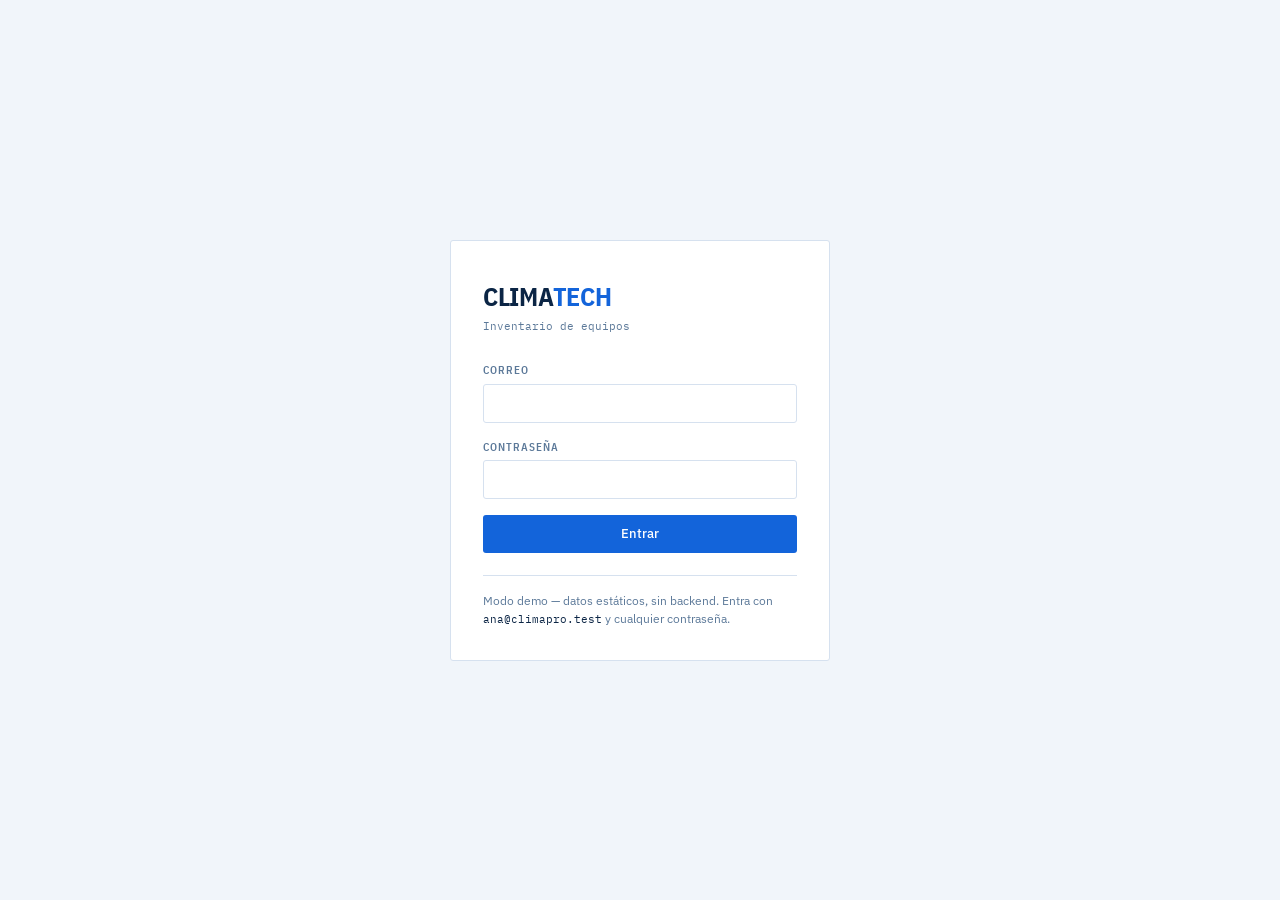
<file: second.html>
<!DOCTYPE html>
<html lang="es">
<head>
<meta charset="UTF-8">
<meta name="viewport" content="width=device-width, initial-scale=1.0">
<title>ClimaTech · Inventario de equipos (demo estática)</title>
<link rel="preconnect" href="https://fonts.googleapis.com">
<link rel="preconnect" href="https://fonts.gstatic.com" crossorigin>
<link href="https://fonts.googleapis.com/css2?family=IBM+Plex+Mono:wght@400;500;600&family=IBM+Plex+Sans+Condensed:wght@500;600;700&family=IBM+Plex+Sans:wght@400;500;600;700&display=swap" rel="stylesheet">
<style>
  :root {
    --paper:       #F1F5FA;
    --plate:       #FFFFFF;
    --ink:         #0B2545;
    --muted:       #5C7999;
    --rule:        #D6E1EF;
    --signal:      #1364DA;
    --signal-deep: #0A3F8F;
    --signal-wash: #E7F0FC;

    --ok:      #0E7C66;
    --warn:    #B7791F;
    --down:    #C2410C;
    --retired: #64748B;

    --sans: 'IBM Plex Sans', system-ui, sans-serif;
    --cond: 'IBM Plex Sans Condensed', 'IBM Plex Sans', sans-serif;
    --mono: 'IBM Plex Mono', ui-monospace, monospace;

    --r: 3px;
  }

  * { box-sizing: border-box; margin: 0; padding: 0; }

  body {
    font-family: var(--sans);
    background: var(--paper);
    color: var(--ink);
    font-size: 14px;
    line-height: 1.5;
    -webkit-font-smoothing: antialiased;
  }

  button, input, select, textarea { font: inherit; color: inherit; }
  button { cursor: pointer; }

  :focus-visible {
    outline: 2px solid var(--signal);
    outline-offset: 2px;
  }

  /* ---- Etiquetas tipo placa: mayúsculas condensadas, como el rótulo
         serigrafiado de una placa de datos técnicos ---- */
  .lbl {
    font-family: var(--cond);
    font-weight: 600;
    font-size: 11px;
    letter-spacing: .09em;
    text-transform: uppercase;
    color: var(--muted);
  }

  .mono { font-family: var(--mono); font-variant-numeric: tabular-nums; }

  /* =================== LOGIN =================== */
  #login {
    min-height: 100vh;
    display: grid;
    place-items: center;
    padding: 24px;
  }

  .login-plate {
    width: 100%;
    max-width: 380px;
    background: var(--plate);
    border: 1px solid var(--rule);
    border-radius: var(--r);
    padding: 36px 32px 32px;
    position: relative;
  }

  .brand {
    font-family: var(--cond);
    font-weight: 700;
    font-size: 26px;
    letter-spacing: -.01em;
    text-transform: uppercase;
  }
  .brand span { color: var(--signal); }

  .brand-sub {
    font-family: var(--mono);
    font-size: 11px;
    color: var(--muted);
    margin-top: 2px;
    margin-bottom: 28px;
  }

  .field { margin-bottom: 16px; }
  .field .lbl { display: block; margin-bottom: 5px; }

  input[type=text], input[type=email], input[type=password], input[type=number],
  input[type=date], select, textarea {
    width: 100%;
    padding: 8px 10px;
    background: var(--plate);
    border: 1px solid var(--rule);
    border-radius: var(--r);
    transition: border-color .12s, box-shadow .12s;
  }
  input:focus, select:focus, textarea:focus {
    outline: none;
    border-color: var(--signal);
    box-shadow: 0 0 0 3px var(--signal-wash);
  }
  input.code, input[name=codigo_interno], input[name=num_serie] { font-family: var(--mono); }

  .btn {
    display: inline-flex;
    align-items: center;
    justify-content: center;
    gap: 6px;
    padding: 8px 14px;
    border: 1px solid transparent;
    border-radius: var(--r);
    font-weight: 500;
    font-size: 13px;
    transition: background .12s, border-color .12s;
  }
  .btn-primary { background: var(--signal); color: #fff; }
  .btn-primary:hover { background: var(--signal-deep); }
  .btn-ghost { background: transparent; border-color: var(--rule); color: var(--ink); }
  .btn-ghost:hover { background: var(--paper); }
  .btn-danger { background: transparent; border-color: #E9C0AE; color: var(--down); }
  .btn-danger:hover { background: #FDF1EC; }
  .btn-block { width: 100%; }
  .btn:disabled { opacity: .5; cursor: not-allowed; }

  .msg {
    padding: 8px 10px;
    border-radius: var(--r);
    font-size: 13px;
    margin-bottom: 14px;
  }
  .msg-error { background: #FDF1EC; color: var(--down); border: 1px solid #F3D5C7; }

  .hint {
    margin-top: 22px;
    padding-top: 16px;
    border-top: 1px solid var(--rule);
    font-size: 12px;
    color: var(--muted);
  }
  .hint code { font-family: var(--mono); font-size: 11px; color: var(--ink); }

  /* =================== APP =================== */
  #app { display: none; min-height: 100vh; flex-direction: column; }
  #app.on { display: flex; }

  header.top {
    display: flex;
    align-items: center;
    gap: 16px;
    padding: 0 20px;
    height: 52px;
    background: var(--plate);
    border-bottom: 1px solid var(--rule);
    flex-shrink: 0;
  }
  header.top .brand { font-size: 17px; }
  .who {
    margin-left: auto;
    display: flex;
    align-items: center;
    gap: 12px;
    font-size: 12px;
    color: var(--muted);
  }
  .who b { color: var(--ink); font-weight: 600; }
  .rol-tag {
    font-family: var(--mono);
    font-size: 10px;
    padding: 2px 6px;
    background: var(--signal-wash);
    color: var(--signal-deep);
    border-radius: var(--r);
  }
  .link {
    background: none;
    border: none;
    color: var(--signal);
    font-size: 12px;
    text-decoration: underline;
    padding: 0;
  }

  .shell { display: flex; flex: 1; min-height: 0; }

  /* ---- Rail de filtros ---- */
  aside.rail {
    width: 220px;
    flex-shrink: 0;
    background: var(--plate);
    border-right: 1px solid var(--rule);
    padding: 20px 16px;
    overflow-y: auto;
  }
  .rail h2 {
    font-family: var(--cond);
    font-size: 12px;
    letter-spacing: .09em;
    text-transform: uppercase;
    color: var(--ink);
    margin-bottom: 14px;
  }
  .rail .field { margin-bottom: 13px; }

  /* Los 4 estados son un conjunto cerrado del negocio, así que se listan
     todos en vez de meterlos en un select: se ve de una qué hay. */
  .states { display: flex; flex-direction: column; gap: 1px; }
  .state-btn {
    display: flex;
    align-items: center;
    gap: 8px;
    padding: 5px 7px;
    background: none;
    border: none;
    border-radius: var(--r);
    text-align: left;
    font-size: 13px;
    color: var(--ink);
    width: 100%;
  }
  .state-btn:hover { background: var(--paper); }
  .state-btn[aria-pressed=true] { background: var(--signal-wash); font-weight: 600; }
  .swatch {
    width: 8px; height: 8px;
    border-radius: 1px;
    flex-shrink: 0;
  }
  .state-btn .n { margin-left: auto; font-family: var(--mono); font-size: 11px; color: var(--muted); }

  .sw-Operativo             { background: var(--ok); }
  .sw-En-mantenimiento      { background: var(--warn); }
  .sw-Fuera-de-servicio     { background: var(--down); }
  .sw-De-baja               { background: var(--retired); }
  .sw-todos                 { background: var(--rule); }

  /* ---- Panel principal ---- */
  main.work { flex: 1; display: flex; flex-direction: column; min-width: 0; padding: 20px; gap: 14px; }

  .work-head { display: flex; align-items: center; gap: 12px; flex-wrap: wrap; }
  .work-head h1 { font-family: var(--cond); font-size: 22px; text-transform: uppercase; letter-spacing: .01em; }
  .count { font-family: var(--mono); font-size: 12px; color: var(--muted); }
  .search { flex: 1; max-width: 300px; margin-left: auto; }
  .search input { font-size: 13px; }

  .table-wrap {
    flex: 1;
    background: var(--plate);
    border: 1px solid var(--rule);
    border-radius: var(--r);
    overflow: auto;
    min-height: 0;
  }
  table { width: 100%; border-collapse: collapse; }
  thead th {
    position: sticky;
    top: 0;
    background: var(--plate);
    text-align: left;
    padding: 9px 12px;
    border-bottom: 1px solid var(--rule);
    font-family: var(--cond);
    font-size: 11px;
    font-weight: 600;
    letter-spacing: .08em;
    text-transform: uppercase;
    color: var(--muted);
    white-space: nowrap;
    z-index: 1;
  }
  tbody td { padding: 9px 12px; border-bottom: 1px solid var(--rule); vertical-align: middle; }
  tbody tr { cursor: pointer; }
  tbody tr:hover { background: var(--paper); }
  tbody tr[aria-selected=true] { background: var(--signal-wash); }
  tbody tr:last-child td { border-bottom: none; }

  .cell-code { font-family: var(--mono); font-size: 12px; font-weight: 500; white-space: nowrap; }
  .cell-name b { font-weight: 600; }
  .cell-name small { display: block; color: var(--muted); font-size: 12px; }
  .cell-loc { color: var(--muted); font-size: 12px; }

  .state-pill { display: inline-flex; align-items: center; gap: 6px; font-size: 12px; white-space: nowrap; }

  .row-acts { display: flex; gap: 4px; justify-content: flex-end; }
  .icon-btn {
    padding: 3px 7px;
    background: none;
    border: 1px solid transparent;
    border-radius: var(--r);
    font-size: 12px;
    color: var(--muted);
  }
  .icon-btn:hover { border-color: var(--rule); color: var(--ink); background: var(--plate); }
  .icon-btn.del:hover { color: var(--down); border-color: #E9C0AE; }

  .empty { padding: 56px 24px; text-align: center; }
  .empty p { color: var(--muted); margin-bottom: 14px; }

  .pager { display: flex; align-items: center; gap: 10px; justify-content: flex-end; }
  .pager span { font-family: var(--mono); font-size: 12px; color: var(--muted); }

  /* =================== PLACA (detalle) =================== */
  /* La firma del panel: el detalle se lee como la placa de datos remachada
     que trae pegada cada equipo en el chasis. */
  .drawer {
    width: 340px;
    flex-shrink: 0;
    background: var(--plate);
    border-left: 1px solid var(--rule);
    overflow-y: auto;
    display: none;
  }
  .drawer.on { display: block; }

  .drawer-head {
    display: flex;
    align-items: center;
    padding: 14px 16px;
    border-bottom: 1px solid var(--rule);
  }
  .drawer-head .lbl { flex: 1; }
  .x-btn { background: none; border: none; color: var(--muted); font-size: 18px; line-height: 1; padding: 2px 6px; }
  .x-btn:hover { color: var(--ink); }

  .plate-body { padding: 16px; }

  .nameplate {
    position: relative;
    border: 1.5px solid var(--ink);
    border-radius: var(--r);
    padding: 16px 14px 12px;
    background: var(--paper);
  }
  /* Remaches: los 4 puntos que sujetan la placa al equipo. */
  .nameplate::before, .nameplate::after,
  .nameplate > .rivet-l, .nameplate > .rivet-r {
    content: '';
    position: absolute;
    width: 4px; height: 4px;
    border-radius: 50%;
    background: var(--muted);
    opacity: .5;
  }
  .nameplate::before { top: 5px; left: 5px; }
  .nameplate::after  { top: 5px; right: 5px; }
  .nameplate > .rivet-l { bottom: 5px; left: 5px; }
  .nameplate > .rivet-r { bottom: 5px; right: 5px; }

  .np-brand {
    font-family: var(--cond);
    font-size: 19px;
    font-weight: 700;
    text-transform: uppercase;
    line-height: 1.15;
  }
  .np-model { font-family: var(--mono); font-size: 12px; color: var(--muted); margin-bottom: 12px; }

  .np-grid { display: grid; grid-template-columns: 1fr 1fr; gap: 9px 12px; }
  .np-grid .full { grid-column: 1 / -1; }
  .np-cell .lbl { display: block; font-size: 10px; margin-bottom: 1px; }
  .np-cell .v { font-family: var(--mono); font-size: 12.5px; word-break: break-word; }
  .np-cell .v.na { color: var(--muted); }

  .np-rule { border: none; border-top: 1px solid var(--rule); margin: 12px 0; }

  .drawer-sect { margin-top: 22px; }
  .drawer-sect > .lbl { display: block; margin-bottom: 9px; }

  .hist { display: flex; flex-direction: column; gap: 1px; }
  .hist-row {
    display: flex;
    align-items: baseline;
    gap: 9px;
    padding: 7px 0;
    border-bottom: 1px solid var(--rule);
    font-size: 12.5px;
  }
  .hist-row .d { font-family: var(--mono); font-size: 11.5px; color: var(--muted); flex-shrink: 0; }
  .hist-row .t { flex: 1; }
  .hist-row .s { font-family: var(--cond); font-size: 10.5px; letter-spacing: .06em; text-transform: uppercase; color: var(--muted); }
  .hist-none { font-size: 12.5px; color: var(--muted); font-style: italic; }

  .drawer-acts { display: flex; gap: 8px; margin-top: 22px; }
  .drawer-acts .btn { flex: 1; }

  /* =================== MODAL =================== */
  .veil {
    position: fixed;
    inset: 0;
    background: rgba(11, 37, 69, .35);
    display: none;
    place-items: center;
    padding: 24px;
    z-index: 50;
  }
  .veil.on { display: grid; }

  .modal {
    background: var(--plate);
    border-radius: var(--r);
    width: 100%;
    max-width: 620px;
    max-height: 88vh;
    display: flex;
    flex-direction: column;
    box-shadow: 0 12px 40px rgba(11, 37, 69, .18);
  }
  .modal-head {
    padding: 16px 20px;
    border-bottom: 1px solid var(--rule);
    display: flex;
    align-items: center;
  }
  .modal-head h3 { font-family: var(--cond); font-size: 17px; text-transform: uppercase; flex: 1; }
  .modal-body { padding: 20px; overflow-y: auto; }
  .modal-foot {
    padding: 14px 20px;
    border-top: 1px solid var(--rule);
    display: flex;
    gap: 8px;
    justify-content: flex-end;
  }

  .grid2 { display: grid; grid-template-columns: 1fr 1fr; gap: 0 14px; }
  .grid2 .full { grid-column: 1 / -1; }

  fieldset { border: none; margin-bottom: 6px; }
  legend {
    font-family: var(--cond);
    font-size: 11px;
    letter-spacing: .09em;
    text-transform: uppercase;
    color: var(--signal-deep);
    padding-bottom: 8px;
    margin-bottom: 10px;
    border-bottom: 1px solid var(--rule);
    width: 100%;
  }
  .req { color: var(--down); }

  .confirm-txt { padding: 20px; font-size: 13.5px; }
  .confirm-txt b { font-family: var(--mono); }

  .toast {
    position: fixed;
    bottom: 20px;
    left: 50%;
    transform: translateX(-50%) translateY(80px);
    background: var(--ink);
    color: #fff;
    padding: 9px 16px;
    border-radius: var(--r);
    font-size: 13px;
    z-index: 90;
    opacity: 0;
    transition: transform .2s, opacity .2s;
    pointer-events: none;
    max-width: 90vw;
  }
  .toast.on { transform: translateX(-50%) translateY(0); opacity: 1; }
  .toast.bad { background: var(--down); }

  .loading { padding: 40px; text-align: center; color: var(--muted); font-size: 13px; }

  @media (prefers-reduced-motion: reduce) {
    * { transition: none !important; }
  }

  @media (max-width: 900px) {
    .shell { flex-direction: column; }
    aside.rail { width: auto; border-right: none; border-bottom: 1px solid var(--rule); }
    .rail .states { flex-direction: row; flex-wrap: wrap; }
    .state-btn { width: auto; }
    .state-btn .n { margin-left: 4px; }
    .drawer { width: auto; border-left: none; border-top: 1px solid var(--rule); }
    .grid2 { grid-template-columns: 1fr; }
    .search { max-width: none; margin-left: 0; flex-basis: 100%; }
  }
</style>
</head>
<body>

<!-- ============ LOGIN ============ -->
<div id="login">
  <form class="login-plate" id="loginForm">
    <div class="brand">Clima<span>Tech</span></div>
    <div class="brand-sub">Inventario de equipos</div>

    <div id="loginErr"></div>

    <div class="field">
      <label class="lbl" for="lEmail">Correo</label>
      <input type="email" id="lEmail" autocomplete="username" required>
    </div>
    <div class="field">
      <label class="lbl" for="lPass">Contraseña</label>
      <input type="password" id="lPass" autocomplete="current-password" required>
    </div>

    <button type="submit" class="btn btn-primary btn-block" id="lBtn">Entrar</button>

    <div class="hint">
      Modo demo — datos estáticos, sin backend. Entra con <code>ana@climapro.test</code> y cualquier contraseña.
    </div>
  </form>
</div>

<!-- ============ APP ============ -->
<div id="app">
  <header class="top">
    <div class="brand">Clima<span>Tech</span></div>
    <div class="who">
      <span><b id="uName"></b> · <span id="uEmpresa"></span></span>
      <span class="rol-tag" id="uRol"></span>
      <button class="link" id="outBtn">Salir</button>
    </div>
  </header>

  <div class="shell">
    <aside class="rail">
      <h2>Filtros</h2>

      <div class="field">
        <label class="lbl" for="fCat">Categoría</label>
        <select id="fCat"><option value="">Todas</option></select>
      </div>

      <div class="field">
        <label class="lbl" for="fSede">Sede</label>
        <select id="fSede"><option value="">Todas</option></select>
      </div>

      <div class="field">
        <label class="lbl" for="fZona">Zona</label>
        <select id="fZona" disabled><option value="">Todas</option></select>
      </div>

      <div class="field">
        <span class="lbl" style="display:block;margin-bottom:5px">Estado</span>
        <div class="states" id="fStates"></div>
      </div>

      <button class="btn btn-ghost btn-block" id="clearBtn" style="margin-top:6px">Limpiar filtros</button>
    </aside>

    <main class="work">
      <div class="work-head">
        <h1>Equipos</h1>
        <span class="count" id="total"></span>
        <div class="search field" style="margin:0">
          <input type="text" id="fSearch" placeholder="Buscar por código, marca o modelo…">
        </div>
        <button class="btn btn-primary" id="newBtn">+ Registrar equipo</button>
      </div>

      <div class="table-wrap">
        <table>
          <thead>
            <tr>
              <th>Código</th>
              <th>Equipo</th>
              <th>Categoría</th>
              <th>Ubicación</th>
              <th>Estado</th>
              <th></th>
            </tr>
          </thead>
          <tbody id="tbody"></tbody>
        </table>
        <div id="tableMsg"></div>
      </div>

      <div class="pager">
        <button class="btn btn-ghost" id="prevBtn">← Anterior</button>
        <span id="pageInfo"></span>
        <button class="btn btn-ghost" id="nextBtn">Siguiente →</button>
      </div>
    </main>

    <!-- Placa de datos técnicos -->
    <aside class="drawer" id="drawer">
      <div class="drawer-head">
        <span class="lbl">Placa de datos</span>
        <button class="x-btn" id="closeDrawer" aria-label="Cerrar">×</button>
      </div>
      <div class="plate-body" id="drawerBody"></div>
    </aside>
  </div>
</div>

<!-- ============ MODAL FORM ============ -->
<div class="veil" id="formVeil">
  <div class="modal" role="dialog" aria-modal="true" aria-labelledby="formTitle">
    <div class="modal-head">
      <h3 id="formTitle">Registrar equipo</h3>
      <button class="x-btn" id="closeForm" aria-label="Cerrar">×</button>
    </div>
    <div class="modal-body">
      <div id="formErr"></div>
      <form id="equipoForm">
        <fieldset>
          <legend>Identificación</legend>
          <div class="grid2">
            <div class="field">
              <label class="lbl" for="eCodigo">Código interno</label>
              <input type="text" id="eCodigo" name="codigo_interno" placeholder="AC-001">
            </div>
            <div class="field">
              <label class="lbl" for="eSerie">Número de serie</label>
              <input type="text" id="eSerie" name="num_serie">
            </div>
            <div class="field">
              <label class="lbl" for="eMarca">Marca</label>
              <input type="text" id="eMarca" placeholder="York">
            </div>
            <div class="field">
              <label class="lbl" for="eModelo">Modelo</label>
              <input type="text" id="eModelo" placeholder="YK-500">
            </div>
          </div>
        </fieldset>

        <fieldset>
          <legend>Clasificación y ubicación</legend>
          <div class="grid2">
            <div class="field">
              <label class="lbl" for="eCat">Categoría <span class="req">*</span></label>
              <select id="eCat" required></select>
            </div>
            <div class="field">
              <label class="lbl" for="eEstado">Estado</label>
              <select id="eEstado"></select>
            </div>
            <div class="field">
              <label class="lbl" for="eSede">Sede</label>
              <select id="eSede"><option value="">Sin asignar</option></select>
            </div>
            <div class="field">
              <label class="lbl" for="eZona">Zona</label>
              <select id="eZona" disabled><option value="">Sin asignar</option></select>
            </div>
            <div class="field full">
              <label class="lbl" for="eResp">Responsable de área</label>
              <input type="text" id="eResp">
            </div>
          </div>
        </fieldset>

        <fieldset>
          <legend>Ficha técnica</legend>
          <div class="grid2">
            <div class="field">
              <label class="lbl" for="eCap">Capacidad</label>
              <input type="text" id="eCap" placeholder="5 TR">
            </div>
            <div class="field">
              <label class="lbl" for="eVolt">Voltaje</label>
              <input type="text" id="eVolt" placeholder="220V">
            </div>
            <div class="field">
              <label class="lbl" for="eRefri">Refrigerante</label>
              <input type="text" id="eRefri" placeholder="R-410A">
            </div>
            <div class="field">
              <label class="lbl" for="eVida">Vida útil (meses)</label>
              <input type="number" id="eVida" min="0">
            </div>
            <div class="field">
              <label class="lbl" for="eInst">Fecha de instalación</label>
              <input type="date" id="eInst">
            </div>
            <div class="field">
              <label class="lbl" for="eReemp">Reemplazo estimado</label>
              <input type="date" id="eReemp">
            </div>
          </div>
        </fieldset>
      </form>
    </div>
    <div class="modal-foot">
      <button class="btn btn-ghost" id="cancelForm">Cancelar</button>
      <button class="btn btn-primary" id="saveBtn">Guardar equipo</button>
    </div>
  </div>
</div>

<!-- ============ MODAL CONFIRM ============ -->
<div class="veil" id="delVeil">
  <div class="modal" style="max-width:420px" role="dialog" aria-modal="true">
    <div class="modal-head"><h3>Eliminar equipo</h3></div>
    <div class="confirm-txt" id="delTxt"></div>
    <div class="modal-foot">
      <button class="btn btn-ghost" id="cancelDel">Cancelar</button>
      <button class="btn btn-danger" id="okDel">Eliminar</button>
    </div>
  </div>
</div>

<div class="toast" id="toast"></div>

<script>
'use strict';

/* =====================================================================
   MODO DEMO — DATOS ESTÁTICOS
   ---------------------------------------------------------------------
   Esta versión del panel NO llama al backend. Cada función que en la
   versión real haría fetch() a la API está marcada con un comentario
   "CONEXIÓN REAL" mostrando el método, la ruta exacta (de tu doc de
   endpoints) y el fetch que iría ahí. Cuando quieras volver a la versión
   conectada, usa public/index.html - es el mismo panel, ya cableado.
   ===================================================================== */

const API = '/api/v1';
const ESTADOS = ['Operativo', 'En mantenimiento', 'Fuera de servicio', 'De baja'];

/* ---------------------------------------------------------------------
   BASE DE DATOS FALSA
   Refleja el modelo real (EMPRESAS, USUARIOS, CATEGORIAS_EQUIPO, SEDES,
   ZONAS, EQUIPOS, MANTENIMIENTOS) para que el shape de los datos sea
   idéntico al que devolverá la API de verdad.
--------------------------------------------------------------------- */
const DB = {
  usuario: { id: 1, nombre: 'Ana Torres', email: 'ana@climapro.test', rol: 'admin_empresa', empresa: 'ClimaPro Bogotá' },

  categorias: [
    { id: 1, nombre: 'Aire Acondicionado' },
    { id: 2, nombre: 'Generador' },
    { id: 3, nombre: 'Bomba' },
    { id: 4, nombre: 'Caldera' },
    { id: 5, nombre: 'Ascensor' },
  ],

  sedes: [
    { id: 1, nombre: 'Sede Principal', ciudad: 'Bogotá' },
    { id: 2, nombre: 'Bodega Norte', ciudad: 'Bogotá' },
  ],

  zonas: [
    { id: 1, sede_id: 1, nombre: 'Piso 3 - Oficinas' },
    { id: 2, sede_id: 1, nombre: 'Sótano - Cuarto técnico' },
    { id: 3, sede_id: 1, nombre: 'Terraza' },
    { id: 4, sede_id: 2, nombre: 'Nave A' },
    { id: 5, sede_id: 2, nombre: 'Nave B' },
  ],

  equipos: [
    { id: 1, codigoInterno: 'AC-001', marca: 'York', modelo: 'YK-500', categoriaId: 1, zonaId: 1, estado: 'Operativo',
      numSerie: 'SN-88213', capacidad: '5 TR', voltaje: '220V', refrigerante: 'R-410A', vidaUtilMeses: 96,
      fechaInstalacion: '2022-03-14', fechaEstimadaReemplazo: '2030-03-14', responsableArea: 'Juan Pérez' },
    { id: 2, codigoInterno: 'AC-002', marca: 'Carrier', modelo: 'CR-300', categoriaId: 1, zonaId: 3, estado: 'En mantenimiento',
      numSerie: 'SN-88214', capacidad: '3 TR', voltaje: '220V', refrigerante: 'R-32', vidaUtilMeses: 96,
      fechaInstalacion: '2021-11-02', fechaEstimadaReemplazo: '2029-11-02', responsableArea: 'Juan Pérez' },
    { id: 3, codigoInterno: 'GEN-001', marca: 'Cummins', modelo: 'C150', categoriaId: 2, zonaId: 2, estado: 'Operativo',
      numSerie: 'SN-55019', capacidad: '150 kVA', voltaje: '440V', refrigerante: null, vidaUtilMeses: 180,
      fechaInstalacion: '2019-06-20', fechaEstimadaReemplazo: '2034-06-20', responsableArea: 'María Gómez' },
    { id: 4, codigoInterno: 'BOM-004', marca: 'Grundfos', modelo: 'CR15', categoriaId: 3, zonaId: 2, estado: 'Fuera de servicio',
      numSerie: 'SN-77102', capacidad: '15 m³/h', voltaje: '220V', refrigerante: null, vidaUtilMeses: 72,
      fechaInstalacion: '2020-01-10', fechaEstimadaReemplazo: '2026-01-10', responsableArea: 'María Gómez' },
    { id: 5, codigoInterno: 'CAL-002', marca: 'Bosch', modelo: 'BX-90', categoriaId: 4, zonaId: 4, estado: 'Operativo',
      numSerie: 'SN-90341', capacidad: '90 kW', voltaje: '220V', refrigerante: null, vidaUtilMeses: 120,
      fechaInstalacion: '2023-05-08', fechaEstimadaReemplazo: '2033-05-08', responsableArea: 'Carlos Ruiz' },
    { id: 6, codigoInterno: 'AC-010', marca: 'LG', modelo: 'Multi-V5', categoriaId: 1, zonaId: 5, estado: 'De baja',
      numSerie: 'SN-40021', capacidad: '8 TR', voltaje: '220V', refrigerante: 'R-410A', vidaUtilMeses: 96,
      fechaInstalacion: '2016-02-01', fechaEstimadaReemplazo: '2024-02-01', responsableArea: 'Carlos Ruiz' },
  ],

  mantenimientosPorEquipo: {
    1: [
      { fechaEjecucion: '2026-06-02', tipoMantenimiento: 'preventivo', estado: 'Completado' },
      { fechaEjecucion: '2026-03-01', tipoMantenimiento: 'preventivo', estado: 'Completado' },
    ],
    2: [
      { fechaProgramada: '2026-07-20', tipoMantenimiento: 'correctivo', estado: 'En proceso' },
    ],
    4: [
      { fechaEjecucion: '2026-05-15', tipoMantenimiento: 'correctivo', estado: 'Completado' },
    ],
  },
};

// Enriquecemos equipos con sus relaciones anidadas (así el shape queda
// igual al `include: { categoria, zona: { sede } }` que arma Prisma).
DB.equipos.forEach((e) => {
  e.categoria = DB.categorias.find((c) => c.id === e.categoriaId) || null;
  const zona = DB.zonas.find((z) => z.id === e.zonaId) || null;
  e.zona = zona ? { ...zona, sede: DB.sedes.find((s) => s.id === zona.sede_id) } : null;
});

function delay(ms) { return new Promise((r) => setTimeout(r, ms)); }

const state = {
  page: 1,
  perPage: 20,
  filters: { search: '', status: '', categoria_id: '', sede_id: '', zona_id: '' },
  rows: [],
  total: 0,
  selectedId: null,
  editingId: null,
  deletingId: null,
  nextId: 100,
};

const $ = (id) => document.getElementById(id);

/* ---------- Utilidades (iguales a la versión conectada) ---------- */
function esc(s) {
  if (s === null || s === undefined || s === '') return '';
  return String(s).replace(/[&<>"']/g, (c) => ({ '&': '&amp;', '<': '&lt;', '>': '&gt;', '"': '&quot;', "'": '&#39;' }[c]));
}
function fecha(iso) {
  if (!iso) return null;
  const d = new Date(iso);
  return isNaN(d) ? null : d.toLocaleDateString('es-CO', { year: 'numeric', month: '2-digit', day: '2-digit' });
}
function slug(s) { return String(s).replace(/\s+/g, '-'); }
function toast(msg, bad) {
  const t = $('toast');
  t.textContent = msg;
  t.className = 'toast on' + (bad ? ' bad' : '');
  clearTimeout(t._t);
  t._t = setTimeout(() => { t.className = 'toast'; }, 3200);
}
function puedeEditar() { return ['admin_empresa', 'supervisor'].includes(DB.usuario.rol); }
function puedeBorrar() { return DB.usuario.rol === 'admin_empresa'; }

/* ---------------------------------------------------------------------
   LOGIN
   CONEXIÓN REAL: POST /api/v1/auth/login  { email, password }
     -> { access_token, refresh_token, usuario }
   El token se guarda y de ahí en adelante viaja como
   Authorization: Bearer <token> en cada request (ver api() en la
   versión conectada de public/index.html).
--------------------------------------------------------------------- */
$('loginForm').addEventListener('submit', async (e) => {
  e.preventDefault();
  const btn = $('lBtn');
  btn.disabled = true;
  btn.textContent = 'Entrando…';
  $('loginErr').innerHTML = '';

  await delay(400); // simula la latencia de red

  const email = $('lEmail').value.trim();
  const pass = $('lPass').value;

  // En la demo, cualquier password sirve con el correo de prueba.
  if (email !== DB.usuario.email) {
    $('loginErr').innerHTML = '<div class="msg msg-error">Credenciales inválidas (usa ' + DB.usuario.email + ')</div>';
    btn.disabled = false;
    btn.textContent = 'Entrar';
    return;
  }

  await boot();
  btn.disabled = false;
  btn.textContent = 'Entrar';
});

function logout() {
  $('app').classList.remove('on');
  $('login').style.display = 'grid';
}
$('outBtn').addEventListener('click', logout);

/* ---------------------------------------------------------------------
   ARRANQUE
   CONEXIÓN REAL: GET /api/v1/me -> datos del usuario autenticado
--------------------------------------------------------------------- */
async function boot() {
  $('login').style.display = 'none';
  $('app').classList.add('on');

  $('uName').textContent = DB.usuario.nombre;
  $('uEmpresa').textContent = DB.usuario.empresa;
  $('uRol').textContent = DB.usuario.rol.replace('_', ' ');
  $('newBtn').style.display = puedeEditar() ? '' : 'none';

  renderStates();
  loadCategorias();
  loadSedes();
  await loadEquipos();
}

// CONEXIÓN REAL: GET /api/v1/categorias-equipos
function loadCategorias() {
  const opts = DB.categorias.map((c) => '<option value="' + c.id + '">' + esc(c.nombre) + '</option>').join('');
  $('fCat').innerHTML = '<option value="">Todas</option>' + opts;
  $('eCat').innerHTML = '<option value="">Selecciona…</option>' + opts;
}

// CONEXIÓN REAL: GET /api/v1/sedes
function loadSedes() {
  const opts = DB.sedes.map((s) => '<option value="' + s.id + '">' + esc(s.nombre) + '</option>').join('');
  $('fSede').innerHTML = '<option value="">Todas</option>' + opts;
  $('eSede').innerHTML = '<option value="">Sin asignar</option>' + opts;
}

// CONEXIÓN REAL: GET /api/v1/sedes/:id/zonas
function loadZonas(sedeId, selectEl, placeholder) {
  if (!sedeId) {
    selectEl.innerHTML = '<option value="">' + placeholder + '</option>';
    selectEl.disabled = true;
    return;
  }
  const zonas = DB.zonas.filter((z) => z.sede_id === Number(sedeId));
  selectEl.innerHTML = '<option value="">' + placeholder + '</option>' +
    zonas.map((z) => '<option value="' + z.id + '">' + esc(z.nombre) + '</option>').join('');
  selectEl.disabled = false;
}

/* ---------- Filtros (misma UI, sin red) ---------- */
function renderStates() {
  const items = [{ v: '', l: 'Todos', c: 'todos' }].concat(ESTADOS.map((e) => ({ v: e, l: e, c: slug(e) })));
  $('fStates').innerHTML = items.map((i) =>
    '<button class="state-btn" data-v="' + esc(i.v) + '" aria-pressed="' + (state.filters.status === i.v) + '">' +
      '<span class="swatch sw-' + i.c + '"></span><span>' + esc(i.l) + '</span><span class="n" data-n="' + esc(i.v) + '"></span>' +
    '</button>'
  ).join('');
  $('fStates').querySelectorAll('.state-btn').forEach((b) => {
    b.addEventListener('click', () => {
      state.filters.status = b.dataset.v;
      state.page = 1;
      $('fStates').querySelectorAll('.state-btn').forEach((x) => x.setAttribute('aria-pressed', x === b));
      loadEquipos();
    });
  });
}

let searchTimer;
$('fSearch').addEventListener('input', (e) => {
  clearTimeout(searchTimer);
  searchTimer = setTimeout(() => { state.filters.search = e.target.value.trim(); state.page = 1; loadEquipos(); }, 300);
});
$('fCat').addEventListener('change', (e) => { state.filters.categoria_id = e.target.value; state.page = 1; loadEquipos(); });
$('fSede').addEventListener('change', (e) => {
  state.filters.sede_id = e.target.value;
  state.filters.zona_id = '';
  state.page = 1;
  loadZonas(e.target.value, $('fZona'), 'Todas');
  loadEquipos();
});
$('fZona').addEventListener('change', (e) => { state.filters.zona_id = e.target.value; state.page = 1; loadEquipos(); });
$('clearBtn').addEventListener('click', () => {
  state.filters = { search: '', status: '', categoria_id: '', sede_id: '', zona_id: '' };
  state.page = 1;
  $('fSearch').value = ''; $('fCat').value = ''; $('fSede').value = '';
  loadZonas('', $('fZona'), 'Todas');
  renderStates();
  loadEquipos();
});

/* ---------------------------------------------------------------------
   LISTADO
   CONEXIÓN REAL:
   GET /api/v1/equipos?search=&status=&categoria_id=&sede_id=&zona_id=&page=&per_page=
     -> { items, total, page, per_page }
   Acá se reemplaza ese fetch por un filtro en memoria sobre DB.equipos.
--------------------------------------------------------------------- */
async function loadEquipos() {
  $('tableMsg').innerHTML = '<div class="loading">Cargando equipos…</div>';
  await delay(200);

  const f = state.filters;
  let items = DB.equipos.filter((e) => {
    if (f.status && e.estado !== f.status) return false;
    if (f.categoria_id && e.categoriaId !== Number(f.categoria_id)) return false;
    if (f.zona_id && e.zonaId !== Number(f.zona_id)) return false;
    if (f.sede_id && (!e.zona || e.zona.sede_id !== Number(f.sede_id))) return false;
    if (f.search) {
      const q = f.search.toLowerCase();
      const hay = [e.marca, e.modelo, e.codigoInterno].filter(Boolean).join(' ').toLowerCase();
      if (!hay.includes(q)) return false;
    }
    return true;
  });

  state.total = items.length;
  const start = (state.page - 1) * state.perPage;
  state.rows = items.slice(start, start + state.perPage);
  renderTable();
}

function renderTable() {
  $('tableMsg').innerHTML = '';
  $('total').textContent = state.total + (state.total === 1 ? ' equipo' : ' equipos');

  if (!state.rows.length) {
    const filtrando = Object.values(state.filters).some(Boolean);
    $('tableMsg').innerHTML = '<div class="empty"><p>' +
      (filtrando ? 'Ningún equipo coincide con estos filtros.' : 'Todavía no hay equipos registrados.') + '</p>' +
      (filtrando ? '<button class="btn btn-ghost" onclick="document.getElementById(\'clearBtn\').click()">Limpiar filtros</button>' : '') +
      '</div>';
    $('tbody').innerHTML = '';
  } else {
    $('tbody').innerHTML = state.rows.map((e) => {
      const sede = e.zona && e.zona.sede ? e.zona.sede.nombre : null;
      const loc = [sede, e.zona ? e.zona.nombre : null].filter(Boolean).join(' · ');
      return '<tr data-id="' + e.id + '" aria-selected="' + (state.selectedId === e.id) + '">' +
        '<td class="cell-code">' + (esc(e.codigoInterno) || '<span style="color:var(--muted)">—</span>') + '</td>' +
        '<td class="cell-name"><b>' + (esc(e.marca) || 'Sin marca') + '</b><small>' + (esc(e.modelo) || '—') + '</small></td>' +
        '<td>' + (e.categoria ? esc(e.categoria.nombre) : '—') + '</td>' +
        '<td class="cell-loc">' + (esc(loc) || 'Sin ubicar') + '</td>' +
        '<td><span class="state-pill"><span class="swatch sw-' + slug(e.estado || 'De baja') + '"></span>' + esc(e.estado || '—') + '</span></td>' +
        '<td><div class="row-acts">' +
          (puedeEditar() ? '<button class="icon-btn" data-act="edit" data-id="' + e.id + '">Editar</button>' : '') +
          (puedeBorrar() ? '<button class="icon-btn del" data-act="del" data-id="' + e.id + '">Eliminar</button>' : '') +
        '</div></td></tr>';
    }).join('');
  }

  const conteo = {};
  state.rows.forEach((e) => { conteo[e.estado] = (conteo[e.estado] || 0) + 1; });
  $('fStates').querySelectorAll('[data-n]').forEach((el) => {
    const v = el.dataset.n;
    el.textContent = v === '' ? (state.rows.length || '') : (conteo[v] || '');
  });

  const desde = state.total === 0 ? 0 : (state.page - 1) * state.perPage + 1;
  const hasta = Math.min(state.page * state.perPage, state.total);
  $('pageInfo').textContent = state.total ? desde + '–' + hasta + ' de ' + state.total : '';
  $('prevBtn').disabled = state.page <= 1;
  $('nextBtn').disabled = state.page * state.perPage >= state.total;
}

$('tbody').addEventListener('click', (e) => {
  const act = e.target.closest('[data-act]');
  if (act) {
    e.stopPropagation();
    if (act.dataset.act === 'edit') openForm(Number(act.dataset.id));
    if (act.dataset.act === 'del') askDelete(Number(act.dataset.id));
    return;
  }
  const tr = e.target.closest('tr[data-id]');
  if (tr) openDrawer(Number(tr.dataset.id));
});
$('prevBtn').addEventListener('click', () => { if (state.page > 1) { state.page--; loadEquipos(); } });
$('nextBtn').addEventListener('click', () => { state.page++; loadEquipos(); });

/* ---------------------------------------------------------------------
   PLACA DE DATOS (detalle)
   CONEXIÓN REAL:
   GET /api/v1/equipos/:id                        -> detalle del equipo
   GET /api/v1/equipos/:id/mantenimientos?per_page=6 -> historial
--------------------------------------------------------------------- */
async function openDrawer(id) {
  state.selectedId = id;
  $('drawer').classList.add('on');
  $('drawerBody').innerHTML = '<div class="loading">Cargando…</div>';
  document.querySelectorAll('#tbody tr').forEach((tr) => tr.setAttribute('aria-selected', Number(tr.dataset.id) === id));

  await delay(150);
  const eq = DB.equipos.find((e) => e.id === id);
  const hist = DB.mantenimientosPorEquipo[id] || [];
  renderDrawer(eq, hist);
}

function cell(label, value, full) {
  const v = value === null || value === undefined || value === '' ? null : value;
  return '<div class="np-cell' + (full ? ' full' : '') + '"><span class="lbl">' + esc(label) + '</span>' +
    '<span class="v' + (v ? '' : ' na') + '">' + (v ? esc(v) : '—') + '</span></div>';
}

function renderDrawer(e, hist) {
  const sede = e.zona && e.zona.sede ? e.zona.sede.nombre : null;
  $('drawerBody').innerHTML =
    '<div class="nameplate"><span class="rivet-l"></span><span class="rivet-r"></span>' +
      '<div class="np-brand">' + (esc(e.marca) || 'Sin marca') + '</div>' +
      '<div class="np-model">' + (esc(e.modelo) || 'modelo no registrado') + '</div>' +
      '<div class="np-grid">' +
        cell('Código interno', e.codigoInterno) + cell('N.º de serie', e.numSerie) +
        cell('Categoría', e.categoria ? e.categoria.nombre : null) + cell('Estado', e.estado) +
      '</div><hr class="np-rule"><div class="np-grid">' +
        cell('Capacidad', e.capacidad) + cell('Voltaje', e.voltaje) +
        cell('Refrigerante', e.refrigerante) + cell('Vida útil', e.vidaUtilMeses ? e.vidaUtilMeses + ' meses' : null) +
      '</div><hr class="np-rule"><div class="np-grid">' +
        cell('Sede', sede) + cell('Zona', e.zona ? e.zona.nombre : null) +
        cell('Instalado', fecha(e.fechaInstalacion)) + cell('Reemplazo est.', fecha(e.fechaEstimadaReemplazo)) +
        cell('Responsable', e.responsableArea, true) +
      '</div></div>' +
    '<div class="drawer-sect"><span class="lbl">Últimos mantenimientos</span>' +
      (hist.length
        ? '<div class="hist">' + hist.map((m) =>
            '<div class="hist-row"><span class="d">' + (fecha(m.fechaEjecucion || m.fechaProgramada) || '—') + '</span>' +
            '<span class="t">' + esc(m.tipoMantenimiento || '—') + '</span><span class="s">' + esc(m.estado || '') + '</span></div>').join('')
          + '</div>'
        : '<p class="hist-none">Este equipo no tiene mantenimientos registrados.</p>') +
    '</div>' +
    (puedeEditar()
      ? '<div class="drawer-acts"><button class="btn btn-ghost" onclick="openForm(' + e.id + ')">Editar</button>' +
          (puedeBorrar() ? '<button class="btn btn-danger" onclick="askDelete(' + e.id + ')">Eliminar</button>' : '') + '</div>'
      : '');
}

$('closeDrawer').addEventListener('click', () => {
  $('drawer').classList.remove('on');
  state.selectedId = null;
  document.querySelectorAll('#tbody tr').forEach((tr) => tr.setAttribute('aria-selected', 'false'));
});

/* ---------------------------------------------------------------------
   FORMULARIO (crear / editar)
   CONEXIÓN REAL:
   POST /api/v1/equipos        -> crear
   PUT  /api/v1/equipos/:id    -> editar
   Nota: estos dos endpoints NO estaban en tu doc original (solo había
   GET para equipos) - se agregan del lado del backend siguiendo el
   mismo patrón dual local/Automate que ya tiene /equipos.
--------------------------------------------------------------------- */
$('eEstado').innerHTML = ESTADOS.map((e) => '<option value="' + e + '">' + e + '</option>').join('');
$('eSede').addEventListener('change', (e) => loadZonas(e.target.value, $('eZona'), 'Sin asignar'));

async function openForm(id) {
  state.editingId = id || null;
  $('formErr').innerHTML = '';
  $('equipoForm').reset();
  $('formTitle').textContent = id ? 'Editar equipo' : 'Registrar equipo';
  $('formVeil').classList.add('on');

  if (!id) { loadZonas('', $('eZona'), 'Sin asignar'); $('eCodigo').focus(); return; }

  const e = DB.equipos.find((x) => x.id === id);
  $('eCodigo').value = e.codigoInterno || '';
  $('eSerie').value = e.numSerie || '';
  $('eMarca').value = e.marca || '';
  $('eModelo').value = e.modelo || '';
  $('eCat').value = e.categoriaId || '';
  $('eEstado').value = e.estado || 'Operativo';
  $('eResp').value = e.responsableArea || '';
  $('eCap').value = e.capacidad || '';
  $('eVolt').value = e.voltaje || '';
  $('eRefri').value = e.refrigerante || '';
  $('eVida').value = e.vidaUtilMeses || '';
  $('eInst').value = e.fechaInstalacion || '';
  $('eReemp').value = e.fechaEstimadaReemplazo || '';

  const sedeId = e.zona && e.zona.sede ? e.zona.sede.id : '';
  $('eSede').value = sedeId || '';
  loadZonas(sedeId, $('eZona'), 'Sin asignar');
  $('eZona').value = e.zonaId || '';
}
window.openForm = openForm;

function closeForm() { $('formVeil').classList.remove('on'); state.editingId = null; }
$('closeForm').addEventListener('click', closeForm);
$('cancelForm').addEventListener('click', closeForm);

$('saveBtn').addEventListener('click', async () => {
  const form = $('equipoForm');
  if (!form.reportValidity()) return;

  const btn = $('saveBtn');
  btn.disabled = true;
  btn.textContent = 'Guardando…';
  await delay(300);

  const categoria = DB.categorias.find((c) => c.id === Number($('eCat').value)) || null;
  const zona = $('eZona').value ? DB.zonas.find((z) => z.id === Number($('eZona').value)) : null;

  const payload = {
    codigoInterno: $('eCodigo').value.trim(),
    numSerie: $('eSerie').value.trim(),
    marca: $('eMarca').value.trim(),
    modelo: $('eModelo').value.trim(),
    categoriaId: Number($('eCat').value),
    categoria,
    zonaId: zona ? zona.id : null,
    zona: zona ? { ...zona, sede: DB.sedes.find((s) => s.id === zona.sede_id) } : null,
    estado: $('eEstado').value,
    responsableArea: $('eResp').value.trim(),
    capacidad: $('eCap').value.trim(),
    voltaje: $('eVolt').value.trim(),
    refrigerante: $('eRefri').value.trim(),
    vidaUtilMeses: $('eVida').value ? Number($('eVida').value) : null,
    fechaInstalacion: $('eInst').value || null,
    fechaEstimadaReemplazo: $('eReemp').value || null,
  };

  if (state.editingId) {
    const idx = DB.equipos.findIndex((e) => e.id === state.editingId);
    DB.equipos[idx] = { ...DB.equipos[idx], ...payload };
    toast('Equipo actualizado');
    if (state.selectedId === state.editingId) openDrawer(state.editingId);
  } else {
    DB.equipos.push({ id: state.nextId++, ...payload });
    toast('Equipo registrado');
  }

  closeForm();
  loadEquipos();
  btn.disabled = false;
  btn.textContent = 'Guardar equipo';
});

/* ---------------------------------------------------------------------
   ELIMINAR
   CONEXIÓN REAL: DELETE /api/v1/equipos/:id
--------------------------------------------------------------------- */
function askDelete(id) {
  const e = DB.equipos.find((r) => r.id === id);
  state.deletingId = id;
  const nombre = e ? [e.codigoInterno, e.marca, e.modelo].filter(Boolean).join(' · ') : '#' + id;
  $('delTxt').innerHTML = 'Se eliminará <b>' + esc(nombre) + '</b> del inventario. Esta acción no se puede deshacer.';
  $('delVeil').classList.add('on');
}
window.askDelete = askDelete;

$('cancelDel').addEventListener('click', () => $('delVeil').classList.remove('on'));

$('okDel').addEventListener('click', async () => {
  const btn = $('okDel');
  btn.disabled = true;
  btn.textContent = 'Eliminando…';
  await delay(300);

  DB.equipos = DB.equipos.filter((e) => e.id !== state.deletingId);
  toast('Equipo eliminado');
  if (state.selectedId === state.deletingId) { $('drawer').classList.remove('on'); state.selectedId = null; }
  $('delVeil').classList.remove('on');
  loadEquipos();

  btn.disabled = false;
  btn.textContent = 'Eliminar';
});

/* ---------- Teclado ---------- */
document.addEventListener('keydown', (e) => {
  if (e.key !== 'Escape') return;
  if ($('formVeil').classList.contains('on')) return closeForm();
  if ($('delVeil').classList.contains('on')) return $('delVeil').classList.remove('on');
  if ($('drawer').classList.contains('on')) return $('closeDrawer').click();
});
</script>
</body>
</html>
</file>
